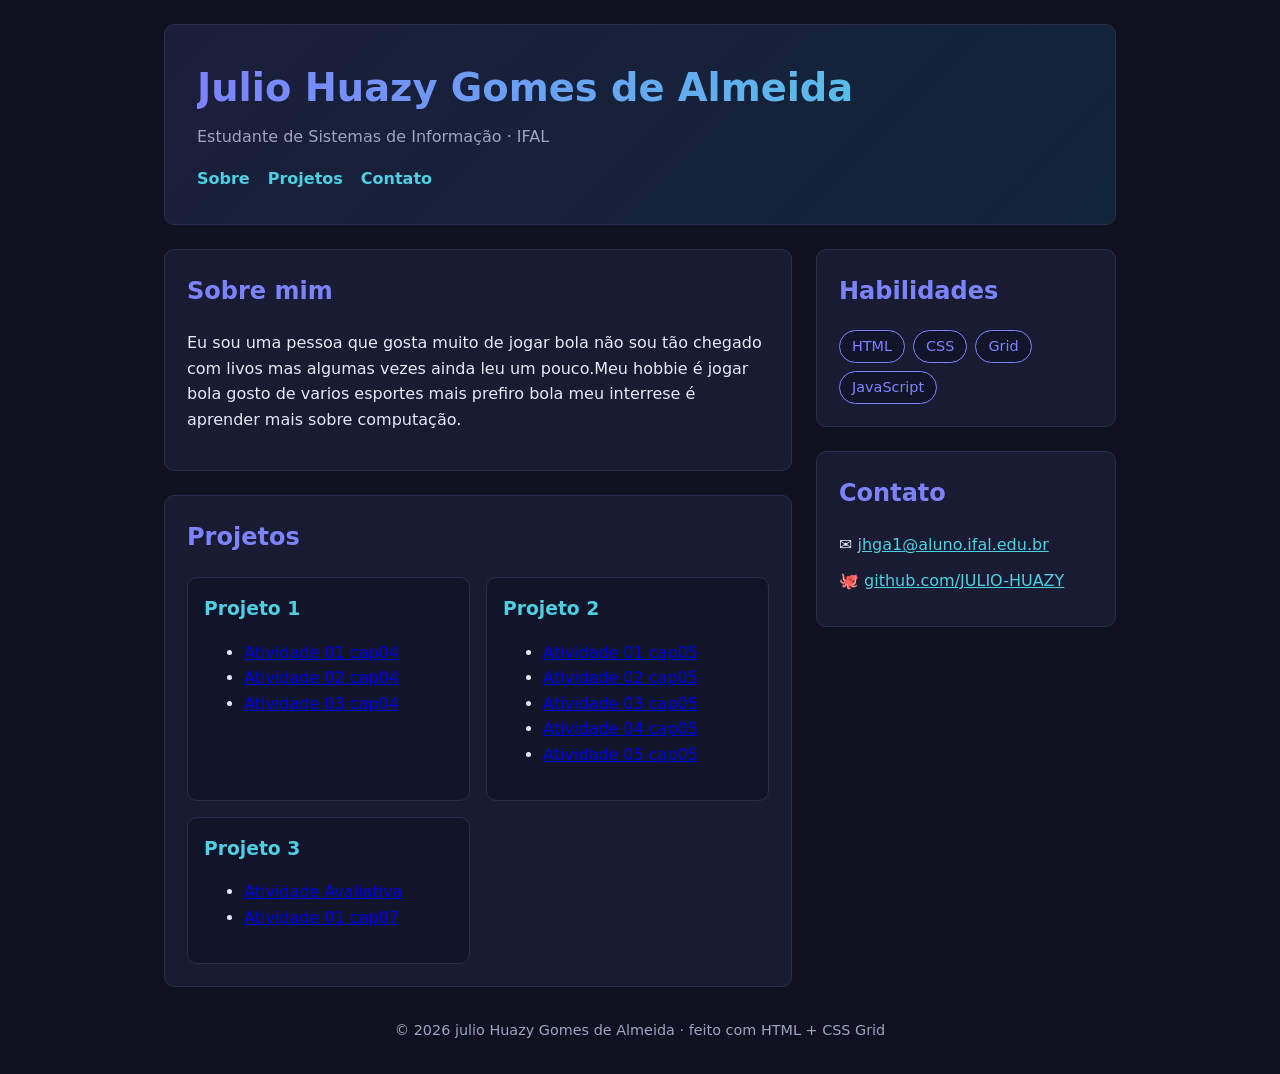
<file: index.html>
<!DOCTYPE html>
<!-- ============================================================
     TEMPLATE — Página pessoal com CSS Grid
     Programação Web / Introdução às Tecnologias Web — IFAL

     COMO USAR:
     1) Copie ESTE index.html para o seu repositório (não mude a estrutura).
     2) Escolha UM dos 3 temas de CSS (tema-1-indigo.css, tema-2-escuro.css
        ou tema-3-editorial.css) e salve-o no seu projeto como  estilo.css
        (é o nome que este HTML carrega logo abaixo).
     3) Troque os textos marcados com "TROQUE" pelo seu conteúdo.

     IMPORTANTE: o LAYOUT é feito com CSS Grid e é o mesmo nos 3 temas.
     Você escolhe a APARÊNCIA (fonte, cores, bordas), não o layout.
     ============================================================ -->
<html lang="pt-BR">

<head>
  <meta charset="UTF-8">
  <meta name="viewport" content="width=device-width, initial-scale=1.0">
  <title>Página Pessoal — Julio Huazy Gomes de Almeida</title>
  <!-- Salve o tema escolhido como "estilo.css" (mesma pasta deste arquivo) -->
  <link rel="stylesheet" href="estilo.css">
</head>

<body>
  <div class="pagina">

    <!-- ====== CABEÇALHO — TROQUE pelo seu nome e sua frase ====== -->
    <header class="cabecalho">
      <h1>Julio Huazy Gomes de Almeida</h1>
      <p>Estudante de Sistemas de Informação · IFAL</p>
      <nav>
        <a href="#sobre">Sobre</a>
        <a href="#projetos">Projetos</a>
        <a href="#contato">Contato</a>
      </nav>
    </header>

    <!-- ====== CONTEÚDO PRINCIPAL ====== -->
    <main class="principal">
      <section id="sobre" class="cartao">
        <h2>Sobre mim</h2>
        <!-- TROQUE por uma breve apresentação sua -->
        <p> Eu sou uma pessoa que gosta muito de jogar bola
            não sou tão chegado com livos mas algumas vezes 
            ainda leu um pouco.Meu hobbie é jogar bola gosto 
            de varios esportes mais prefiro bola meu interrese 
            é aprender mais sobre computação.</p>
      </section>

      <section id="projetos" class="cartao">
        <h2>Projetos</h2>
        <!-- Galeria com Grid: cada .projeto é um card; adicione/remova à vontade -->
        <div class="projetos">
          <article class="projeto">
            <h3>Projeto 1</h3>
               
          <ul> 
			  
              <li><a href="/cop04/at01-tabela-basica.html">Atividade 01 cap04</li>
		      <li><a href="/cop04/at02-tabela-semantica.html">Atividade 02 cap04</li> 
		      <li><a href="/cop04/at03-listas-avancadas.html">Atividade 03 cap04</li> </a>
		     
		  </ul>
               
          </article>
          <article class="projeto">
          <h3>Projeto 2</h3>
          <ul>
			  
		      <li><a href="/cap05/at01.html" >Atividade 01 cap05</li>
              <li><a href="/cap05/at02.html">Atividade 02 cap05</li>
		      <li><a href="/cap05/at03.html">Atividade 03 cap05</li>
		      <li><a href="/cap05/at04.html">Atividade 04 cap05</li>
		      <li><a href="/cap05/at05.html">Atividade 05 cap05</li></a>
		      
		  </ul>
			  
          </article>
          <article class="projeto">
          <h3>Projeto 3</h3>
          <ul>
			  
		      <li><a href="https://huazy1.github.io/text atividade-css01-sala/index.htm">Atividade Avaliativa</li>
		      <li><a href="/cap07/atv01.css.html">Atividade 01 cap07</li> </a>
          
		  </ul>
          </article>
        </div>
      </section>
    </main>

    <!-- ====== BARRA LATERAL ====== -->
    <aside class="lateral">
      <section class="cartao">
        <h2>Habilidades</h2>
        <!-- TROQUE pelas suas habilidades -->
        <ul class="habilidades">
          <li>HTML</li>
          <li>CSS</li>
          <li>Grid</li>
          <li>JavaScript</li>
        </ul>
      </section>

      <section id="contato" class="cartao">
        <h2>Contato</h2>
        <!-- TROQUE pelos seus links -->
        <ul class="contato">
          <li>✉️ <a href="jhga1@aluno.ifal.edu.br">jhga1@aluno.ifal.edu.br</a></li>
          <li>🐙 <a href="https://github.com/huazy1/huazy1.github.io">github.com/JULIO-HUAZY</a></li>
        </ul>
      </section>
    </aside>

    <!-- ====== RODAPÉ — TROQUE o nome ====== -->
    <footer class="rodape">© 2026 julio Huazy Gomes de Almeida · feito com HTML + CSS Grid</footer>

  </div>
</body>

</html>
</file>
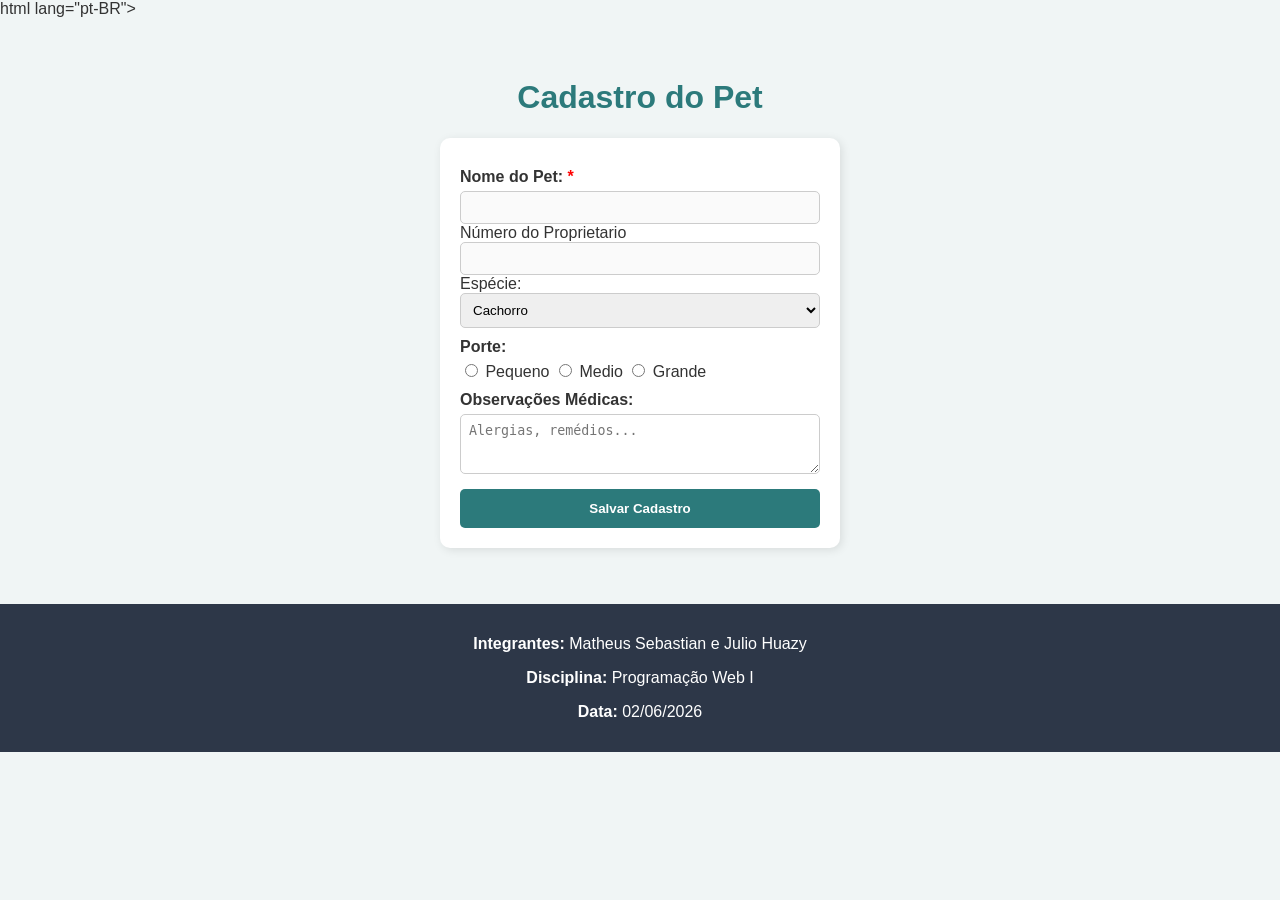
<file: text atividade-css01-sala/index.htm>
html lang="pt-BR">
<head>
    <meta charset="UTF-8">
    <title>Cadastro de Pet</title>
    <link rel="stylesheet" href="style.css">
</head>
<body>

    <main class="container">
        <h1>Cadastro do Pet </h1>
        
        <form class="form-pet" action="#" method="POST">
            <label for="nome" class="obrigatorio">Nome do Pet:</label>
            <input type="text" id="nome" class="input-padrao"

            <label for="email" class="obrigatorio">Número do Proprietario</label>
            <input type="email" id="email" class="input-padrao" 

            <label for="especie">Espécie:</label>
            <select id="especie">
              <option value="cao">Cachorro</option>  
              <option value="cao">Passaro</option>
                <option value="gato">Gato</option>
              <option value="cao">Roedores</option>
            </select>

            <label>Porte:</label>
            <input type="radio" id="p" name="porte" value="p"> Pequeno
            <input type="radio" id="p" name="porte" value="p"> Medio
            <input type="radio" id="g" name="porte" value="g"> Grande

            <label for="obs">Observações Médicas:</label>
            <textarea id="obs" placeholder="Alergias, remédios..."></textarea>

            <button type="submit" class="btn-enviar">Salvar Cadastro</button>
        </form>
    </main>

    <footer>
        <p><strong>Integrantes:</strong> Matheus Sebastian e Julio Huazy</p>
        <p><strong>Disciplina:</strong> Programação Web I</p>
        <p><strong>Data:</strong> 02/06/2026</p>
    </footer>

</body>
</html>
</file>
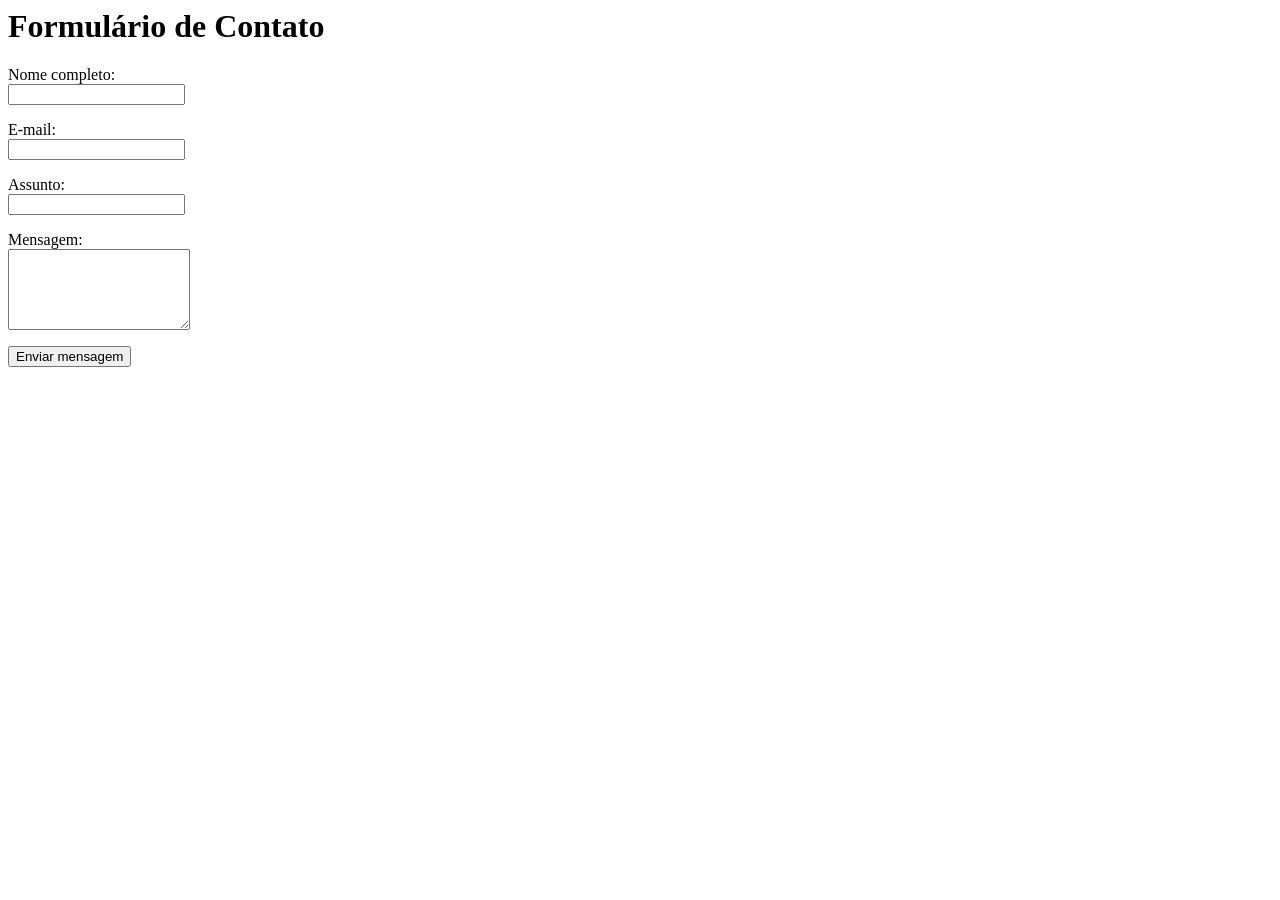
<file: cap05/at01.html>
<html lang="pt-BR">
<head>
    <meta charset="UTF-8">
    <meta name="viewport" content="width=device-width, initial-scale=1.0">
    <title>AT01 - Formulário de Contato Simples</title>
</head>
<body>

    <h1>Formulário de Contato</h1>

    <form action="https://httpbin.org/get" method="get">

        <p>
            <label for="nome">Nome completo:</label><br>
            <input type="text" id="nome" name="nome">
        </p>

        <p>
            <label for="email">E-mail:</label><br>
            <input type="email" id="email" name="email">
        </p>

        <p>
            <label for="assunto">Assunto:</label><br>
            <input type="text" id="assunto" name="assunto">
        </p>

        <p>
            <label for="mensagem">Mensagem:</label><br>
            <textarea id="mensagem" name="mensagem" rows="5"></textarea>
        </p>

        <button type="submit">Enviar mensagem</button>

    </form>

</body>
</html>
</file>
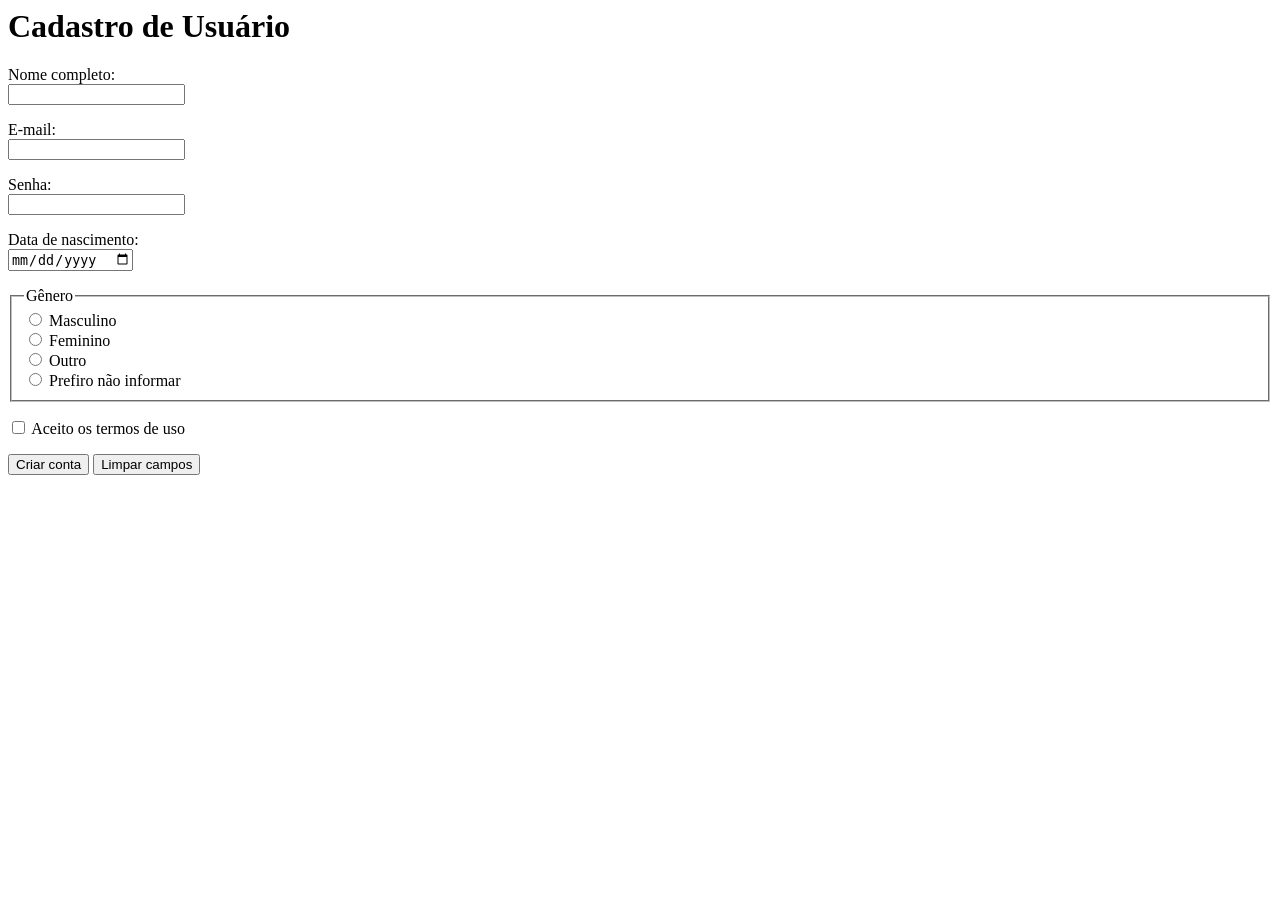
<file: cap05/at02.html>
<html lang="pt-BR">
<head>
    <meta charset="UTF-8">
    <meta name="viewport" content="width=device-width, initial-scale=1.0">
    <title>AT02 - Cadastro de Usuário</title>
</head>
<body>

    <h1>Cadastro de Usuário</h1>

    <form action="https://httpbin.org/post" method="post">

        <p>
            <label for="nome">Nome completo:</label><br>
            <input type="text" id="nome" name="nome" required minlength="3">
        </p>

        <p>
            <label for="email">E-mail:</label><br>
            <input type="email" id="email" name="email" required>
        </p>

        <p>
            <label for="senha">Senha:</label><br>
            <input type="password" id="senha" name="senha" required minlength="8">
        </p>

        <p>
            <label for="nascimento">Data de nascimento:</label><br>
            <input type="date" id="nascimento" name="nascimento" required>
        </p>

        <fieldset>
            <legend>Gênero</legend>

            <input type="radio" id="masculino" name="genero" value="masculino">
            <label for="masculino">Masculino</label><br>

            <input type="radio" id="feminino" name="genero" value="feminino">
            <label for="feminino">Feminino</label><br>

            <input type="radio" id="outro" name="genero" value="outro">
            <label for="outro">Outro</label><br>

            <input type="radio" id="naoInformar" name="genero" value="prefiro_nao_informar">
            <label for="naoInformar">Prefiro não informar</label>
        </fieldset>

        <p>
            <input type="checkbox" id="aceite" name="aceite" value="sim" required>
            <label for="aceite">Aceito os termos de uso</label>
        </p>

        <button type="submit">Criar conta</button>
        <button type="reset">Limpar campos</button>

    </form>

</body>
</html>
</file>
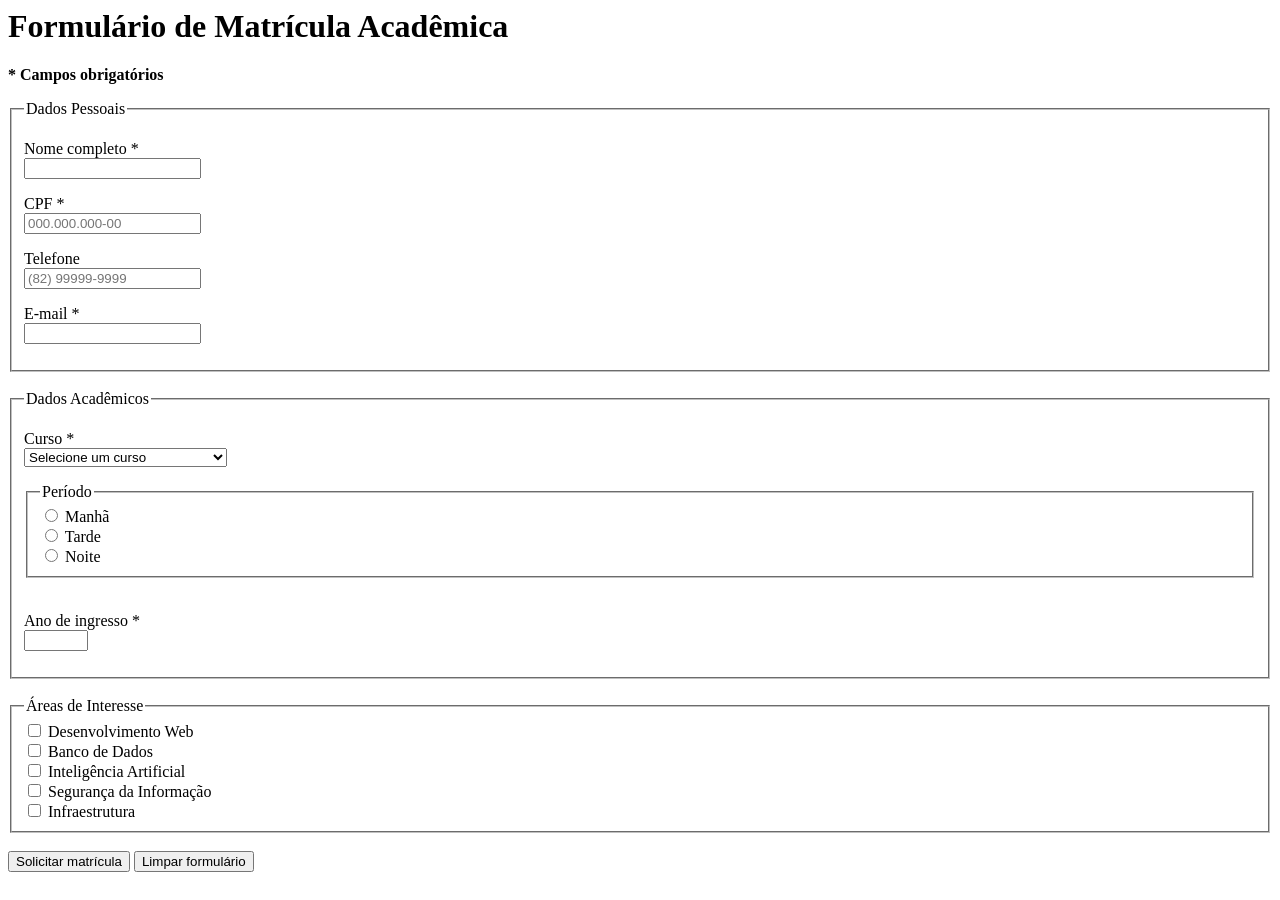
<file: cap05/at03.html>
<html lang="pt-BR">
<head>
    <meta charset="UTF-8">
    <meta name="viewport" content="width=device-width, initial-scale=1.0">
    <title>AT03 - Formulário de Matrícula Acadêmica</title>
</head>
<body>

    <h1>Formulário de Matrícula Acadêmica</h1>
    <p><strong>* Campos obrigatórios</strong></p>

    <form action="https://httpbin.org/post" method="post">

        <!-- Dados Pessoais -->
        <fieldset>
            <legend>Dados Pessoais</legend>

            <p>
                <label for="nome">Nome completo *</label><br>
                <input type="text" id="nome" name="nome"
                       required minlength="5" maxlength="100">
            </p>

            <p>
                <label for="cpf">CPF *</label><br>
                <input type="text" id="cpf" name="cpf"
                       required
                       pattern="\d{3}\.\d{3}\.\d{3}-\d{2}"
                       placeholder="000.000.000-00"
                       title="CPF no formato 000.000.000-00">
            </p>

            <p>
                <label for="telefone">Telefone</label><br>
                <input type="tel" id="telefone" name="telefone"
                       pattern="\(\d{2}\)\s\d{4,5}-\d{4}"
                       placeholder="(82) 99999-9999">
            </p>

            <p>
                <label for="email">E-mail *</label><br>
                <input type="email" id="email" name="email" required>
            </p>
        </fieldset>

        <br>

        <!-- Dados Acadêmicos -->
        <fieldset>
            <legend>Dados Acadêmicos</legend>

            <p>
                <label for="curso">Curso *</label><br>
                <select id="curso" name="curso" required>
                    <option value="">Selecione um curso</option>

                    <optgroup label="Computação">
                        <option>Sistemas de Informação</option>
                        <option>Ciência da Computação</option>
                        <option>Engenharia da Computação</option>
                    </optgroup>

                    <optgroup label="Gestão">
                        <option>Administração</option>
                        <option>Ciências Contábeis</option>
                    </optgroup>
                </select>
            </p>

            <fieldset>
                <legend>Período</legend>

                <input type="radio" id="manha" name="periodo" value="Manhã">
                <label for="manha">Manhã</label><br>

                <input type="radio" id="tarde" name="periodo" value="Tarde">
                <label for="tarde">Tarde</label><br>

                <input type="radio" id="noite" name="periodo" value="Noite">
                <label for="noite">Noite</label>
            </fieldset>

            <br>

            <p>
                <label for="ano">Ano de ingresso *</label><br>
                <input type="number" id="ano" name="ano_ingresso"
                       min="2025" max="2030" required>
            </p>
        </fieldset>

        <br>

        <!-- Áreas de Interesse -->
        <fieldset>
            <legend>Áreas de Interesse</legend>

            <input type="checkbox" id="web" name="interesses[]" value="Desenvolvimento Web">
            <label for="web">Desenvolvimento Web</label><br>

            <input type="checkbox" id="bd" name="interesses[]" value="Banco de Dados">
            <label for="bd">Banco de Dados</label><br>

            <input type="checkbox" id="ia" name="interesses[]" value="Inteligência Artificial">
            <label for="ia">Inteligência Artificial</label><br>

            <input type="checkbox" id="seguranca" name="interesses[]" value="Segurança da Informação">
            <label for="seguranca">Segurança da Informação</label><br>

            <input type="checkbox" id="infra" name="interesses[]" value="Infraestrutura">
            <label for="infra">Infraestrutura</label>
        </fieldset>

        <br>

        <button type="submit">Solicitar matrícula</button>
        <button type="reset">Limpar formulário</button>

    </form>

</body>
</html>
</file>
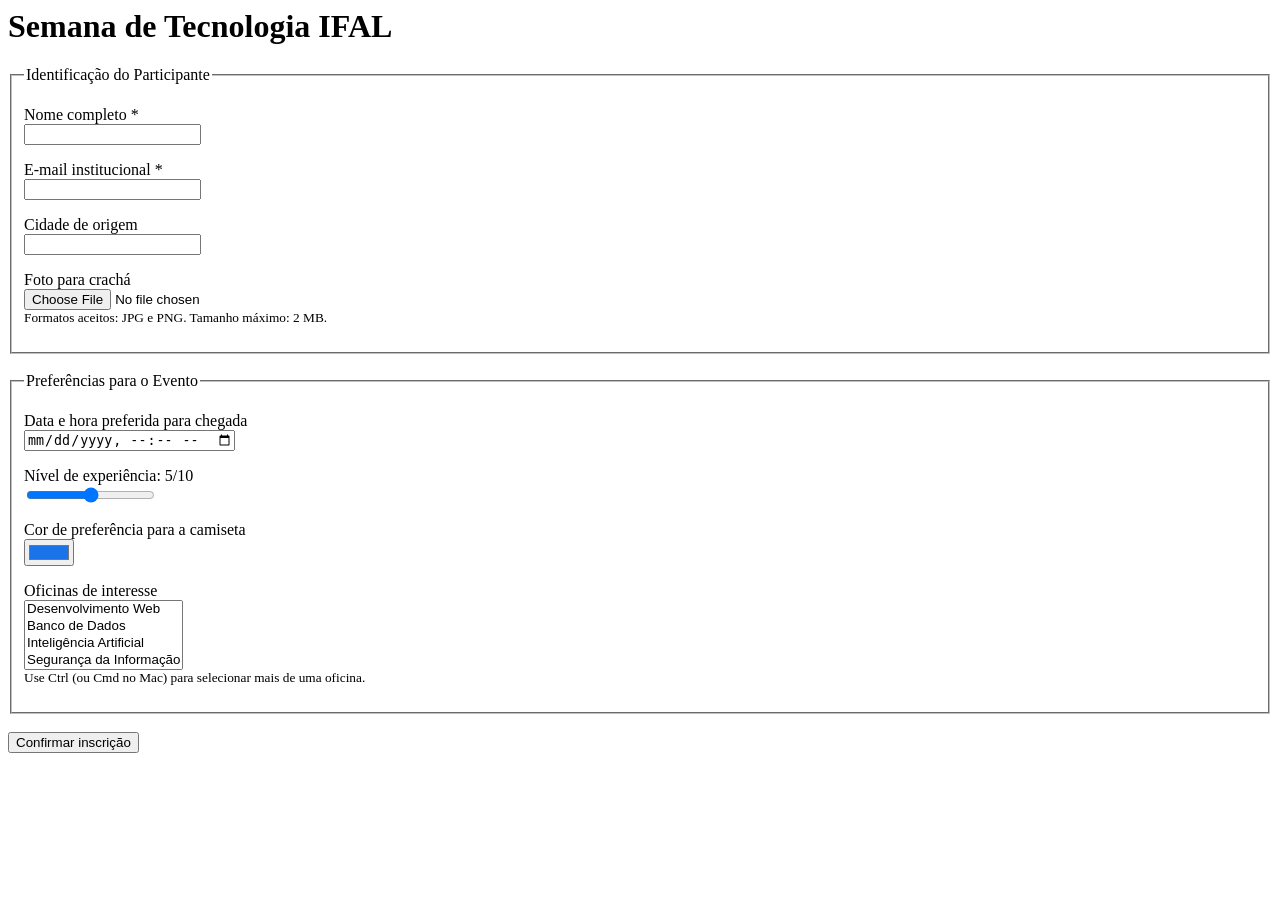
<file: cap05/at04.html>
<html lang="pt-BR">
<head>
    <meta charset="UTF-8">
    <meta name="viewport" content="width=device-width, initial-scale=1.0">
    <title>AT04 - Inscrição em Evento</title>
</head>
<body>

    <h1>Semana de Tecnologia IFAL</h1>

    <form action="https://httpbin.org/post" method="post" enctype="multipart/form-data">

        <input type="hidden" name="edicao" value="2026">

        <fieldset>
            <legend>Identificação do Participante</legend>

            <p>
                <label for="nome">Nome completo *</label><br>
                <input type="text" id="nome" name="nome" required>
            </p>

            <p>
                <label for="email">E-mail institucional *</label><br>
                <input type="email" id="email" name="email" required>
            </p>

            <p>
                <label for="cidade">Cidade de origem</label><br>
                <input type="text" id="cidade" name="cidade" list="cidades">

                <datalist id="cidades">
                    <option value="Maceió">
                    <option value="Arapiraca">
                    <option value="Palmeira dos Índios">
                    <option value="Rio Largo">
                    <option value="União dos Palmares">
                    <option value="Penedo">
                    <option value="Delmiro Gouveia">
                    <option value="São Miguel dos Campos">
                </datalist>
            </p>

            <p>
                <label for="foto">Foto para crachá</label><br>
                <input
                    type="file"
                    id="foto"
                    name="foto"
                    accept="image/jpeg,image/png"
                    aria-describedby="info-foto">
                <br>
                <small id="info-foto">
                    Formatos aceitos: JPG e PNG. Tamanho máximo: 2 MB.
                </small>
            </p>

        </fieldset>

        <br>

        <fieldset>
            <legend>Preferências para o Evento</legend>

            <p>
                <label for="chegada">Data e hora preferida para chegada</label><br>
                <input type="datetime-local" id="chegada" name="chegada">
            </p>

            <p>
                <label for="experiencia">
                    Nível de experiência:
                    <span id="valor-experiencia">5</span>/10
                </label><br>

                <input
                    type="range"
                    id="experiencia"
                    name="experiencia"
                    min="0"
                    max="10"
                    step="1"
                    value="5"
                    oninput="document.getElementById('valor-experiencia').textContent=this.value">
            </p>

            <p>
                <label for="cor">Cor de preferência para a camiseta</label><br>
                <input
                    type="color"
                    id="cor"
                    name="cor_camiseta"
                    value="#1a73e8">
            </p>

            <p>
                <label for="oficinas">Oficinas de interesse</label><br>

                <select
                    id="oficinas"
                    name="oficinas[]"
                    multiple
                    size="4"
                    aria-describedby="info-oficinas">

                    <option>Desenvolvimento Web</option>
                    <option>Banco de Dados</option>
                    <option>Inteligência Artificial</option>
                    <option>Segurança da Informação</option>
                    <option>Computação em Nuvem</option>
                </select>

                <br>

                <small id="info-oficinas">
                    Use Ctrl (ou Cmd no Mac) para selecionar mais de uma oficina.
                </small>
            </p>

        </fieldset>

        <br>

        <button type="submit">Confirmar inscrição</button>

    </form>

</body>
</html>
</file>
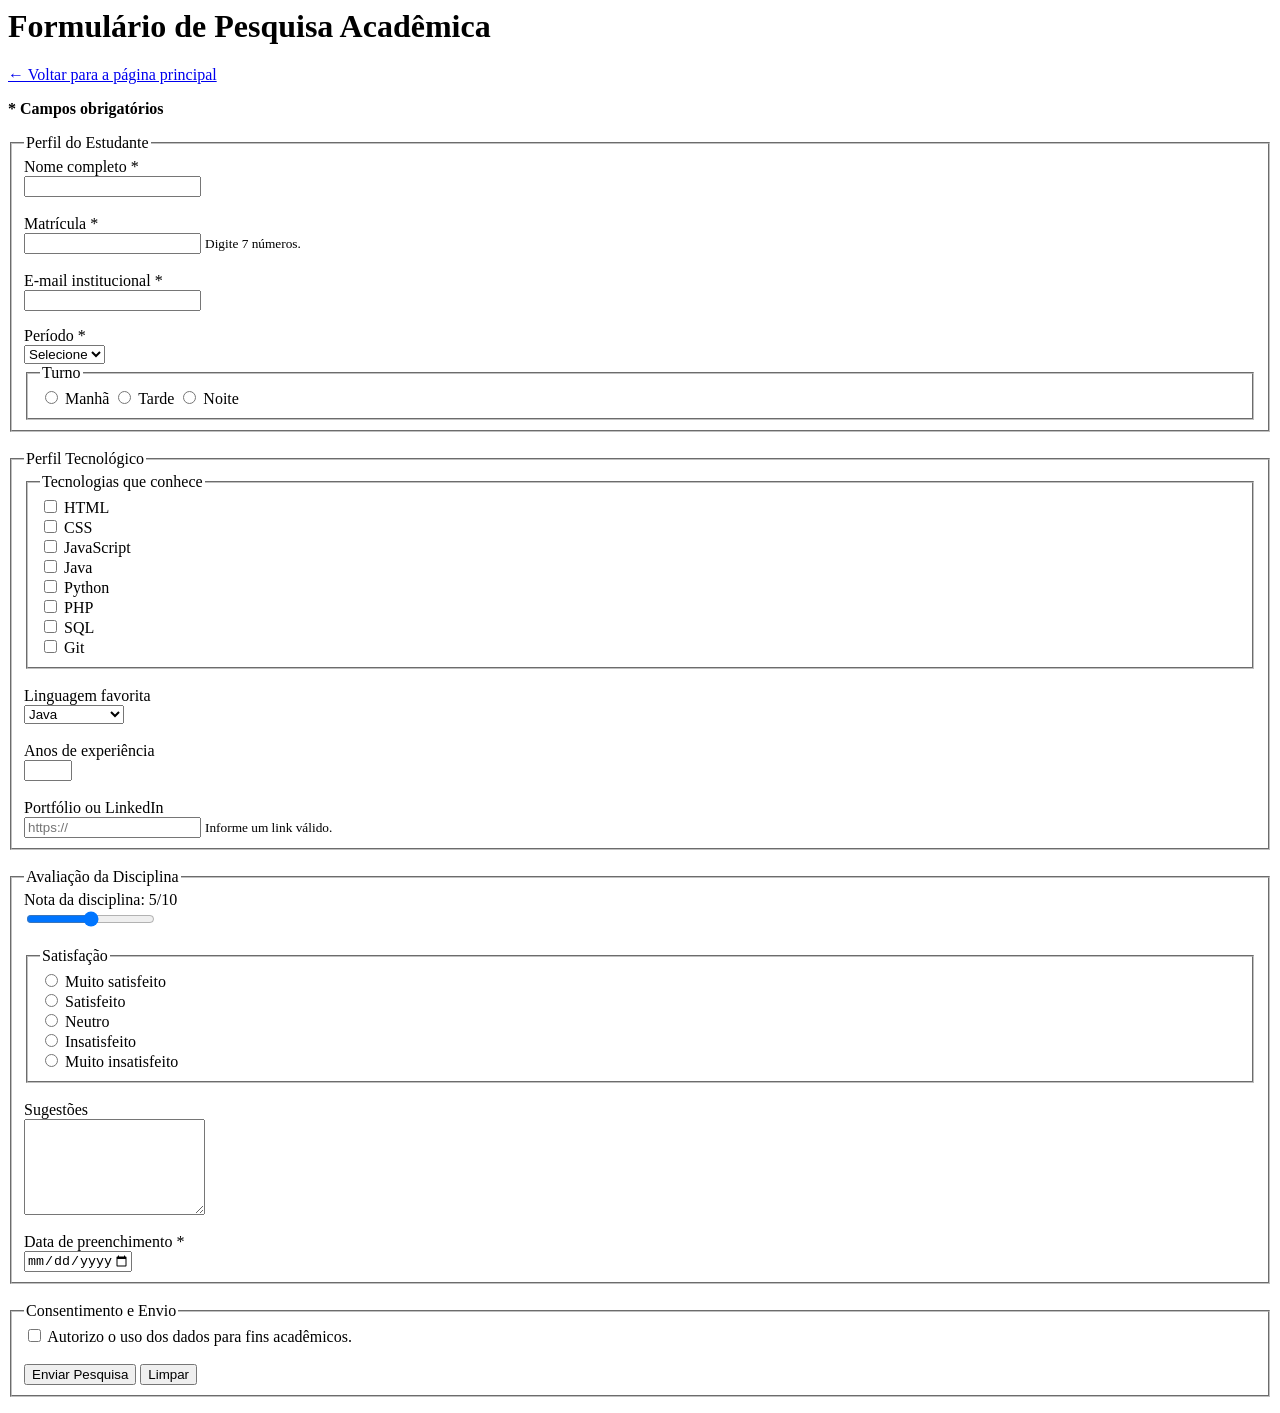
<file: cap05/at05.html>
<html lang="pt-BR">
<head>
  <meta charset="UTF-8">
  <meta name="viewport" content="width=device-width, initial-scale=1.0">
  <title>PWEB1 — Cap. 05 — AT05 — Formulário de Pesquisa Acadêmica</title>
</head>
<body>

<header>
  <h1>Formulário de Pesquisa Acadêmica</h1>
  <p><a href="../index.html">← Voltar para a página principal</a></p>
</header>

<main>

<p><strong>* Campos obrigatórios</strong></p>

<form action="https://httpbin.org/post" method="post" novalidate>

  <input type="hidden" name="pesquisa_id" value="PWEB1-2026-1">

  <!-- Perfil do estudante -->
  <fieldset>
    <legend>Perfil do Estudante</legend>

    <label for="nome">Nome completo *</label><br>
    <input type="text" id="nome" name="nome" required aria-required="true" autocomplete="name">
    <br><br>

    <label for="matricula">Matrícula *</label><br>
    <input type="text" id="matricula" name="matricula"
           pattern="\d{7}" required
           aria-required="true"
           aria-describedby="info-matricula">
    <small id="info-matricula">Digite 7 números.</small>
    <br><br>

    <label for="email">E-mail institucional *</label><br>
    <input
      type="email"
      id="email"
      name="email"
      pattern="[a-zA-Z0-9._%+\-]+@ifal\.edu\.br"
      required
      autocomplete="email"
      aria-required="true"
      aria-invalid="false"
      aria-describedby="erro-email"
      onblur="validarEmail(this)">
    <p id="erro-email" role="alert"></p>

    <label for="periodo">Período *</label><br>
    <select id="periodo" name="periodo" required aria-required="true">
      <option value="">Selecione</option>
      <option>1º</option>
      <option>2º</option>
      <option>3º</option>
      <option>4º</option>
      <option>5º</option>
      <option>6º</option>
      <option>7º</option>
      <option>8º</option>
    </select>

    <fieldset>
      <legend>Turno</legend>

      <input type="radio" id="manha" name="turno" value="Manhã">
      <label for="manha">Manhã</label>

      <input type="radio" id="tarde" name="turno" value="Tarde">
      <label for="tarde">Tarde</label>

      <input type="radio" id="noite" name="turno" value="Noite">
      <label for="noite">Noite</label>
    </fieldset>

  </fieldset>

  <br>

  <!-- Perfil Tecnológico -->
  <fieldset>
    <legend>Perfil Tecnológico</legend>

    <fieldset>
      <legend>Tecnologias que conhece</legend>

      <input type="checkbox" name="tecnologias[]" value="HTML"> HTML<br>
      <input type="checkbox" name="tecnologias[]" value="CSS"> CSS<br>
      <input type="checkbox" name="tecnologias[]" value="JavaScript"> JavaScript<br>
      <input type="checkbox" name="tecnologias[]" value="Java"> Java<br>
      <input type="checkbox" name="tecnologias[]" value="Python"> Python<br>
      <input type="checkbox" name="tecnologias[]" value="PHP"> PHP<br>
      <input type="checkbox" name="tecnologias[]" value="SQL"> SQL<br>
      <input type="checkbox" name="tecnologias[]" value="Git"> Git
    </fieldset>

    <br>

    <label for="linguagem">Linguagem favorita</label><br>
    <select id="linguagem" name="linguagem">
      <optgroup label="Orientada a Objetos">
        <option>Java</option>
        <option>C#</option>
      </optgroup>

      <optgroup label="Script">
        <option>JavaScript</option>
        <option>Python</option>
        <option>PHP</option>
      </optgroup>
    </select>

    <br><br>

    <label for="anos">Anos de experiência</label><br>
    <input type="number" id="anos" name="anos" min="0" max="30">

    <br><br>

    <label for="portfolio">Portfólio ou LinkedIn</label><br>
    <input type="url"
           id="portfolio"
           name="portfolio"
           placeholder="https://"
           aria-describedby="info-link">
    <small id="info-link">Informe um link válido.</small>

  </fieldset>

  <br>

  <!-- Avaliação -->
  <fieldset>
    <legend>Avaliação da Disciplina</legend>

    <label for="nota">
      Nota da disciplina:
      <span id="valor-nota">5</span>/10
    </label><br>

    <input
      type="range"
      id="nota"
      name="nota"
      min="0"
      max="10"
      value="5"
      oninput="document.getElementById('valor-nota').textContent=this.value">

    <br><br>

    <fieldset>
      <legend>Satisfação</legend>

      <input type="radio" name="satisfacao" value="Muito satisfeito"> Muito satisfeito<br>
      <input type="radio" name="satisfacao" value="Satisfeito"> Satisfeito<br>
      <input type="radio" name="satisfacao" value="Neutro"> Neutro<br>
      <input type="radio" name="satisfacao" value="Insatisfeito"> Insatisfeito<br>
      <input type="radio" name="satisfacao" value="Muito insatisfeito"> Muito insatisfeito
    </fieldset>

    <br>

    <label for="sugestoes">Sugestões</label><br>
    <textarea id="sugestoes" name="sugestoes" rows="6" maxlength="1000"></textarea>

    <br><br>

    <label for="data_preenchimento">Data de preenchimento *</label><br>
    <input type="date"
           id="data_preenchimento"
           name="data_preenchimento"
           required
           aria-required="true">

  </fieldset>

  <br>

  <!-- Consentimento -->
  <fieldset>
    <legend>Consentimento e Envio</legend>

    <input
      type="checkbox"
      id="consentimento"
      name="consentimento"
      required
      aria-required="true">

    <label for="consentimento">
      Autorizo o uso dos dados para fins acadêmicos.
    </label>

    <br><br>

    <button type="submit">Enviar Pesquisa</button>
    <button type="reset">Limpar</button>

  </fieldset>

</form>

</main>

<script>
function validarEmail(campo) {
  const erro = document.getElementById('erro-email');

  if (!campo.value.endsWith('@ifal.edu.br')) {
    erro.textContent = 'Informe seu e-mail institucional (@ifal.edu.br)';
    campo.setAttribute('aria-invalid', 'true');
  } else {
    erro.textContent = '';
    campo.setAttribute('aria-invalid', 'false');
  }
}

document.getElementById('data_preenchimento').max =
  new Date().toISOString().split('T')[0];
</script>

</body>
</html>
</file>
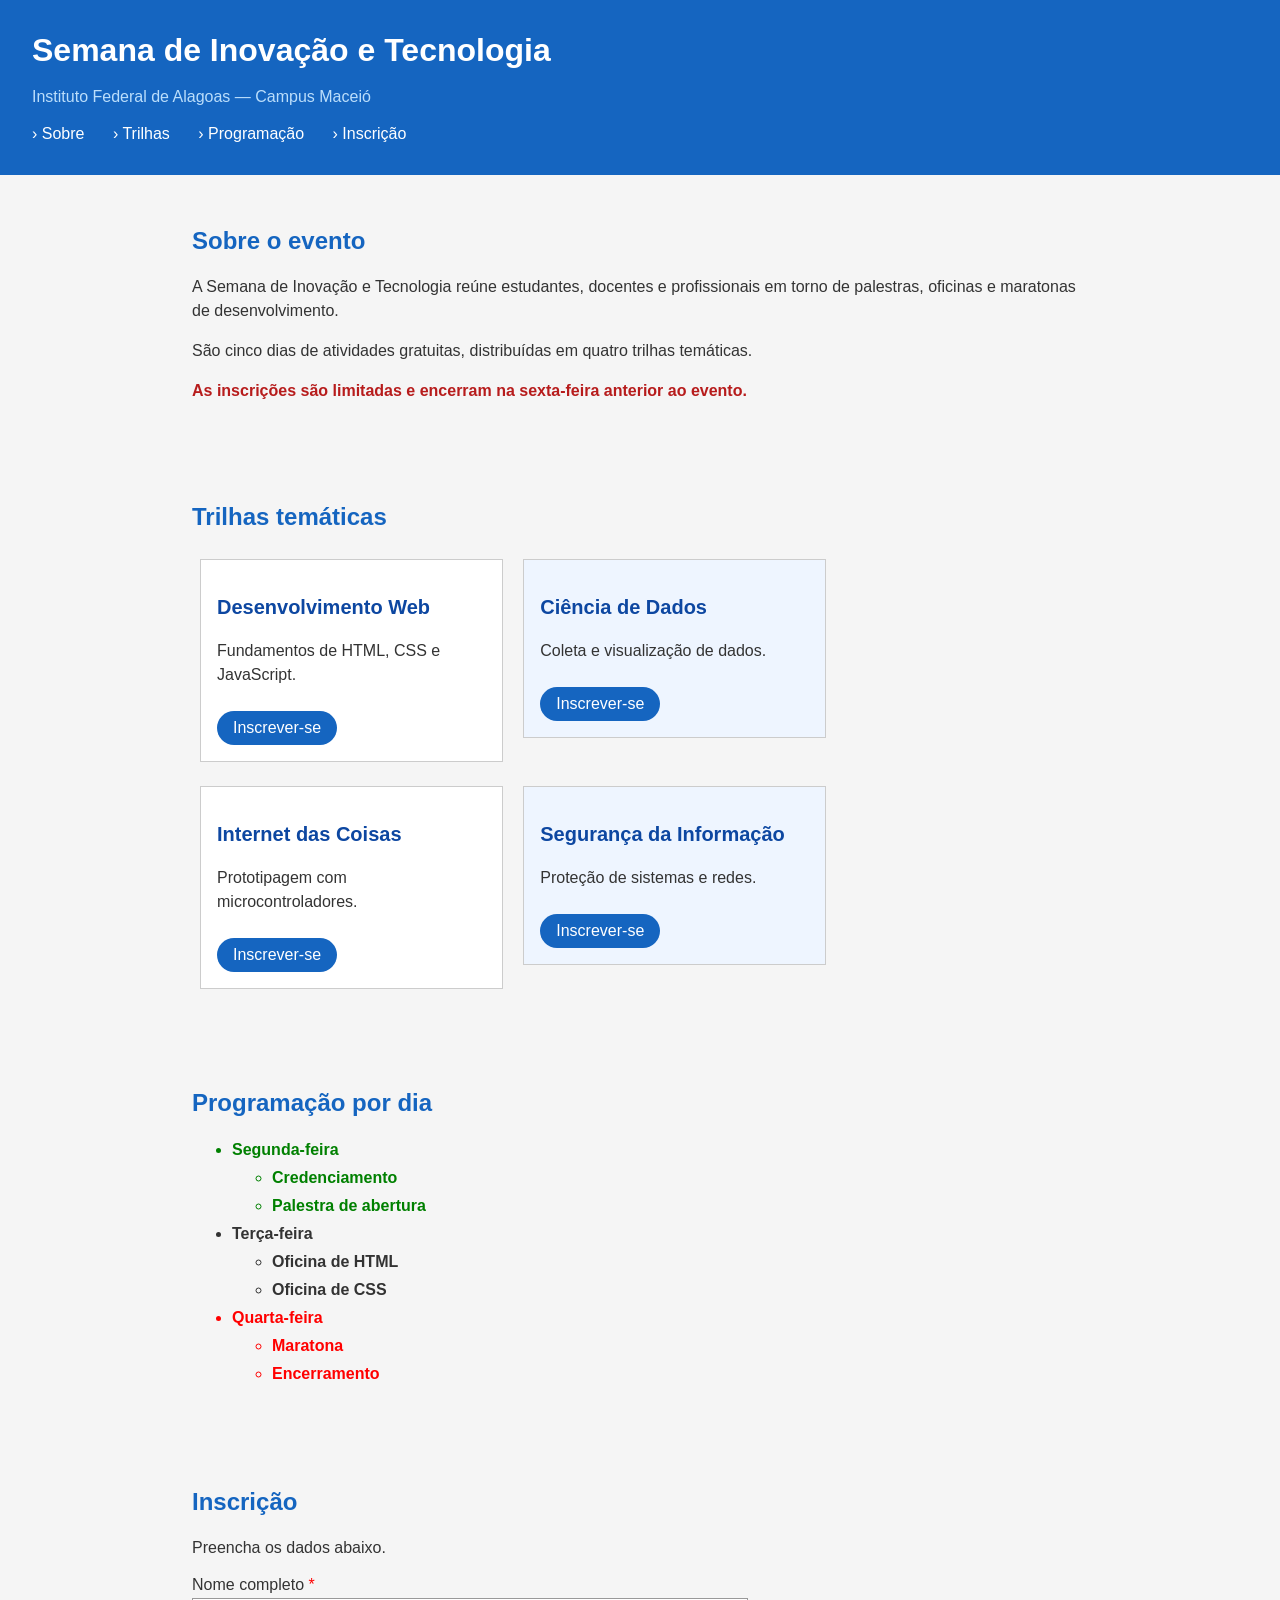
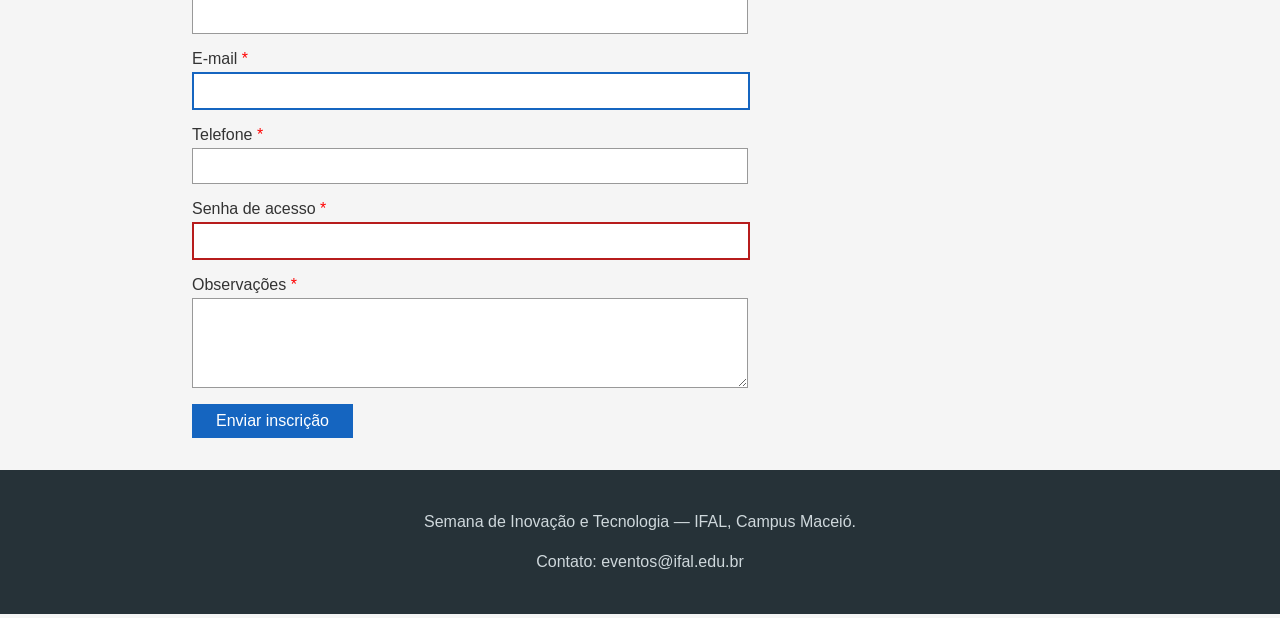
<file: cap07/atv01.css.html>
<!DOCTYPE html>
<html lang="pt-BR">
<head>
  <meta charset="UTF-8">
  <meta name="viewport" content="width=device-width, initial-scale=1.0">
  <title>Semana de Inovação e Tecnologia — IFAL</title>

  <style>
  

  /* ---------- Base ---------- */
  body {
    font-family: Arial, Helvetica, sans-serif;
    margin: 0;
    color: #333;
    background-color: #f5f5f5;
  }

  /* ---------- Cabeçalho ---------- */
  .cabecalho {
    background-color: #1565c0;
    padding: 2rem;
  }

  h1, h2, h3 {
    font-family: Arial, Helvetica, sans-serif;
  }

  h1 {
    color: #fff;
    font-size: 2rem;
    margin: 0;
  }

  .subtitulo {
    color: #bbdefb;
    font-size: 1rem;
  }

  /* ---------- Menu ---------- */
  .menu ul {
    list-style: none;
    padding: 0;
    margin: 1rem 0 0;
  }

  .menu li {
    display: inline-block;
    margin-right: 1.5rem;
  }

  .menu > ul a {
    color: #fff;
    font-size: 1rem;
    text-decoration: none;
  }

  .menu > ul a::before {
    content: "› ";
  }

  .menu > ul a:hover {
    text-decoration: underline;
  }

  /* ---------- Seções ---------- */
  .secao {
    padding: 2rem;
    max-width: 70%;
    margin: auto;
  }

  h2 {
    color: #1565c0;
    font-size: 1.5rem;
  }

  h3 {
    color: #0d47a1;
    font-size: 1.25rem;
  }

  h2 + p {
    margin-top: 1rem;
  }

  p {
    font-size: 1rem;
    line-height: 1.5rem;
  }

  .destaque {
    font-size: 1rem;
    font-weight: bold;
    color: #b71c1c;
  }

  .destaque ~ p {
    background: #fff8dc;
    padding: .5rem;
  }

  /* ---------- Cartões ---------- */
  .cartao {
    display: inline-block;
    width: 30%;
    vertical-align: top;
    border: 1px solid #ccc;
    background: #fff;
    padding: 1em;
    margin: .5em;
  }

  .cartao:nth-child(odd) {
    background: #fff;
  }

  .cartao:nth-child(even) {
    background: #eef5ff;
  }

  .cartao:not(:last-child) {
    margin-bottom: 1em;
  }

  .botao {
    display: inline-block;
    background: #1565c0;
    color: #fff;
    font-size: 1rem;
    text-decoration: none;
    padding: .5em 1em;
    margin-top: .5em;
    border-radius: 4px;
  }

  .cartao .botao {
    border-radius: 20px;
  }

  .botao:hover {
    background: #0d47a1;
  }

  /* ---------- Lista ---------- */
  .lista-dias {
    font-size: 1rem;
    line-height: 1.75rem;
  }

  .lista-dias > li {
    font-weight: bold;
  }

  .lista-dias > li:first-child {
    color: green;
  }

  .lista-dias > li:last-child {
    color: red;
  }

  /* ---------- Formulário ---------- */
  .formulario {
    max-width: 60%;
  }

  label {
    display: block;
    font-size: 1rem;
    margin-top: 1rem;
  }

  label::after {
    content: " *";
    color: red;
  }

  input,
  textarea {
    display: block;
    width: 100%;
    font-size: 1rem;
    padding: .5rem;
    margin-top: .25rem;
    border: 1px solid #999;
  }

  input:focus,
  textarea:focus {
    outline: 2px solid #1565c0;
  }

  input[type="email"] {
    border: 2px solid #1565c0;
  }

  input[type="password"] {
    border: 2px solid #b71c1c;
  }

  button {
    font-size: 1rem;
    color: #fff;
    background: #1565c0;
    padding: .5rem 1.5rem;
    margin-top: 1rem;
    border: none;
    cursor: pointer;
  }

  button:hover {
    background: #0d47a1;
  }

  /* ---------- Rodapé ---------- */
  .rodape {
    background: #263238;
    color: #cfd8dc;
    padding: 1.5rem;
    font-size: .875rem;
    text-align: center;
  }
  </style>

</head>
<body>

<header class="cabecalho">
  <h1>Semana de Inovação e Tecnologia</h1>
  <p class="subtitulo">Instituto Federal de Alagoas — Campus Maceió</p>

  <nav class="menu">
    <ul>
      <li><a href="#sobre">Sobre</a></li>
      <li><a href="#trilhas">Trilhas</a></li>
      <li><a href="#programacao">Programação</a></li>
      <li><a href="#inscricao">Inscrição</a></li>
    </ul>
  </nav>
</header>

<main>

<section id="sobre" class="secao">
  <h2>Sobre o evento</h2>
  <p>A Semana de Inovação e Tecnologia reúne estudantes, docentes e profissionais em torno de palestras, oficinas e maratonas de desenvolvimento.</p>
  <p>São cinco dias de atividades gratuitas, distribuídas em quatro trilhas temáticas.</p>
  <p class="destaque">As inscrições são limitadas e encerram na sexta-feira anterior ao evento.</p>
</section>

<section id="trilhas" class="secao">
  <h2>Trilhas temáticas</h2>

  <div class="grade">

    <article class="cartao">
      <h3>Desenvolvimento Web</h3>
      <p>Fundamentos de HTML, CSS e JavaScript.</p>
      <a href="#inscricao" class="botao">Inscrever-se</a>
    </article>

    <article class="cartao">
      <h3>Ciência de Dados</h3>
      <p>Coleta e visualização de dados.</p>
      <a href="#inscricao" class="botao">Inscrever-se</a>
    </article>

    <article class="cartao">
      <h3>Internet das Coisas</h3>
      <p>Prototipagem com microcontroladores.</p>
      <a href="#inscricao" class="botao">Inscrever-se</a>
    </article>

    <article class="cartao">
      <h3>Segurança da Informação</h3>
      <p>Proteção de sistemas e redes.</p>
      <a href="#inscricao" class="botao">Inscrever-se</a>
    </article>

  </div>
</section>

<section id="programacao" class="secao">
  <h2>Programação por dia</h2>

  <ul class="lista-dias">
    <li>Segunda-feira
      <ul>
        <li>Credenciamento</li>
        <li>Palestra de abertura</li>
      </ul>
    </li>

    <li>Terça-feira
      <ul>
        <li>Oficina de HTML</li>
        <li>Oficina de CSS</li>
      </ul>
    </li>

    <li>Quarta-feira
      <ul>
        <li>Maratona</li>
        <li>Encerramento</li>
      </ul>
    </li>
  </ul>

</section>

<section id="inscricao" class="secao">

  <h2>Inscrição</h2>

  <p>Preencha os dados abaixo.</p>

  <form class="formulario">

    <label for="nome">Nome completo</label>
    <input type="text" id="nome">

    <label for="email">E-mail</label>
    <input type="email" id="email">

    <label for="telefone">Telefone</label>
    <input type="tel" id="telefone">

    <label for="senha">Senha de acesso</label>
    <input type="password" id="senha">

    <label for="mensagem">Observações</label>
    <textarea id="mensagem" rows="4"></textarea>

    <button type="submit">Enviar inscrição</button>

  </form>

</section>

</main>

<footer class="rodape">
  <p>Semana de Inovação e Tecnologia — IFAL, Campus Maceió.</p>
  <p>Contato: eventos@ifal.edu.br</p>
</footer>

</body>
</html>
</file>
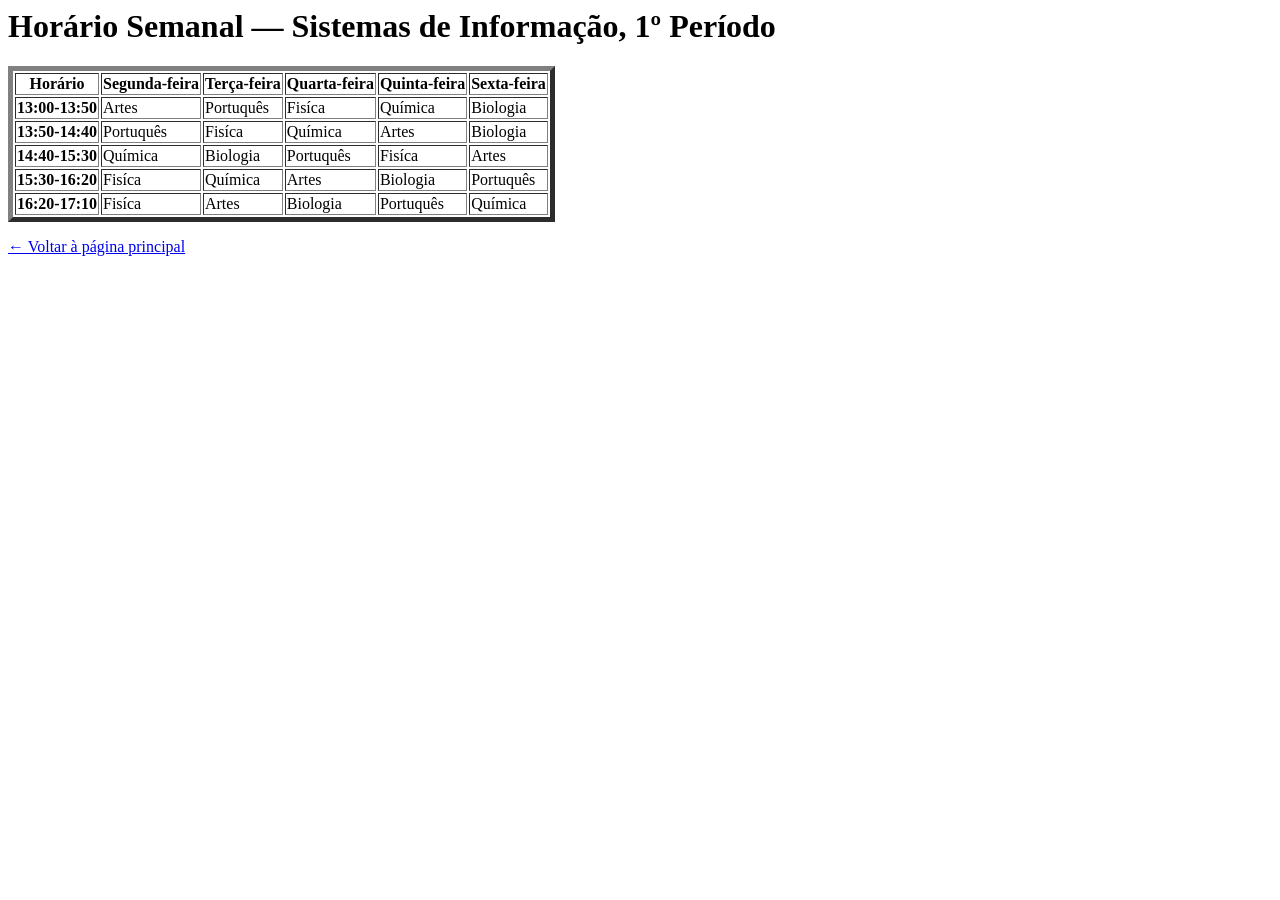
<file: cop04/at01-tabela-basica.html>
<html lang="pt-BR">
<head>
  <meta charset="UTF-8">
  <title>Horário Semanal — Cap. 4 / Ativ. 1</title>
</head>
<body>
  <h1>Horário Semanal — Sistemas de Informação, 1º Período</h1>

  <table border="5">
    <tr>
     <th>Horário</th>
     <th>Segunda-feira</th>
     <th>Terça-feira</th>
     <th>Quarta-feira</th>
     <th>Quinta-feira</th>
     <th>Sexta-feira</th>
    </tr>
    <tr>
     <th>13:00-13:50</th>
     <td>Artes</td>
     <td>Portuquês</td>
     <td>Fisíca</td>
     <td>Química</td>
     <td>Biologia</td>
    </tr>
	
    <tr>
     <th>13:50-14:40</th>
     <td>Portuquês</td>	  
     <td>Fisíca</td>
     <td>Química</td>
     <td>Artes</td>
     <td>Biologia</td>
    </tr>
	
    <tr>
     <th>14:40-15:30</th>
     <td>Química</td>
     <td>Biologia</td>
     <td>Portuquês</td>
     <td>Fisíca</td>
     <td>Artes</td>
    </tr>
    
    <tr>
     <th>15:30-16:20</th>
     <td>Fisíca</td>
     <td>Química</td>
     <td>Artes</td>
     <td>Biologia</td>
     <td>Portuquês</td>
    </tr>
    
    <tr>
     <th>16:20-17:10</th>
     <td>Fisíca</td>
     <td>Artes</td>
     <td>Biologia</td>
     <td>Portuquês</td>
     <td>Química</td>
    </tr>
  </table>

  <p><a href="https://huazy1.github.io/">← Voltar à página principal</a></p>
</body>
</html>
</file>
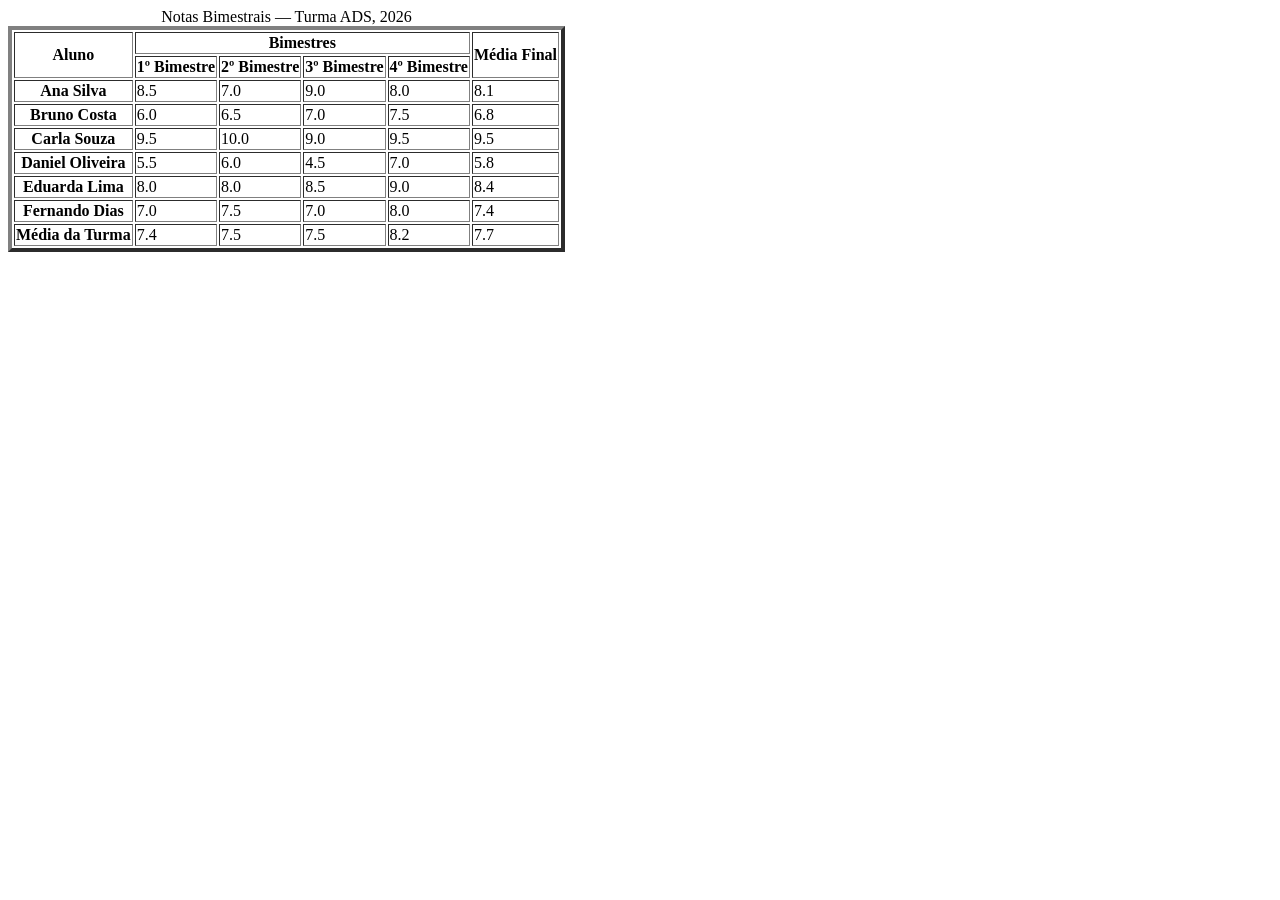
<file: cop04/at02-tabela-semantica.html>
<html lang="pt-br">
<head>
    <meta charset="UTF-8">
    <meta name="viewport" content="width=device-width, initial-scale=1.0">
    <title>Atividade 2 — Tabela Semântica com Mesclagem</title>
    
</head>
<body>

    <table border="4">
        <caption>Notas Bimestrais — Turma ADS, 2026</caption>
        
        <thead>
            <tr>
                <th rowspan="2" scope="col">Aluno</th>
                <th colspan="4" scope="colgroup">Bimestres</th>
                <th rowspan="2" scope="col">Média Final</th>
            </tr>
            <tr>
                <th scope="col">1º Bimestre</th>
                <th scope="col">2º Bimestre</th>
                <th scope="col">3º Bimestre</th>
                <th scope="col">4º Bimestre</th>
            </tr>
        </thead>

        <tbody>
            <tr>
                <th scope="row">Ana Silva</th>
                <td>8.5</td>
                <td>7.0</td>
                <td>9.0</td>
                <td>8.0</td>
                <td>8.1</td>
            </tr>
            <tr>
                <th scope="row">Bruno Costa</th>
                <td>6.0</td>
                <td>6.5</td>
                <td>7.0</td>
                <td>7.5</td>
                <td>6.8</td>
            </tr>
            <tr>
                <th scope="row">Carla Souza</th>
                <td>9.5</td>
                <td>10.0</td>
                <td>9.0</td>
                <td>9.5</td>
                <td>9.5</td>
            </tr>
            <tr>
                <th scope="row">Daniel Oliveira</th>
                <td>5.5</td>
                <td>6.0</td>
                <td>4.5</td>
                <td>7.0</td>
                <td>5.8</td>
            </tr>
            <tr>
                <th scope="row">Eduarda Lima</th>
                <td>8.0</td>
                <td>8.0</td>
                <td>8.5</td>
                <td>9.0</td>
                <td>8.4</td>
            </tr>
            <tr>
                <th scope="row">Fernando Dias</th>
                <td>7.0</td>
                <td>7.5</td>
                <td>7.0</td>
                <td>8.0</td>
                <td>7.4</td>
            </tr>
        </tbody>

        <tfoot>
            <tr>
                <th scope="row">Média da Turma</th>
                <td>7.4</td>
                <td>7.5</td>
                <td>7.5</td>
                <td>8.2</td>
                <td>7.7</td>
            </tr>
        </tfoot>
    </table>

</body>
</html>
</file>
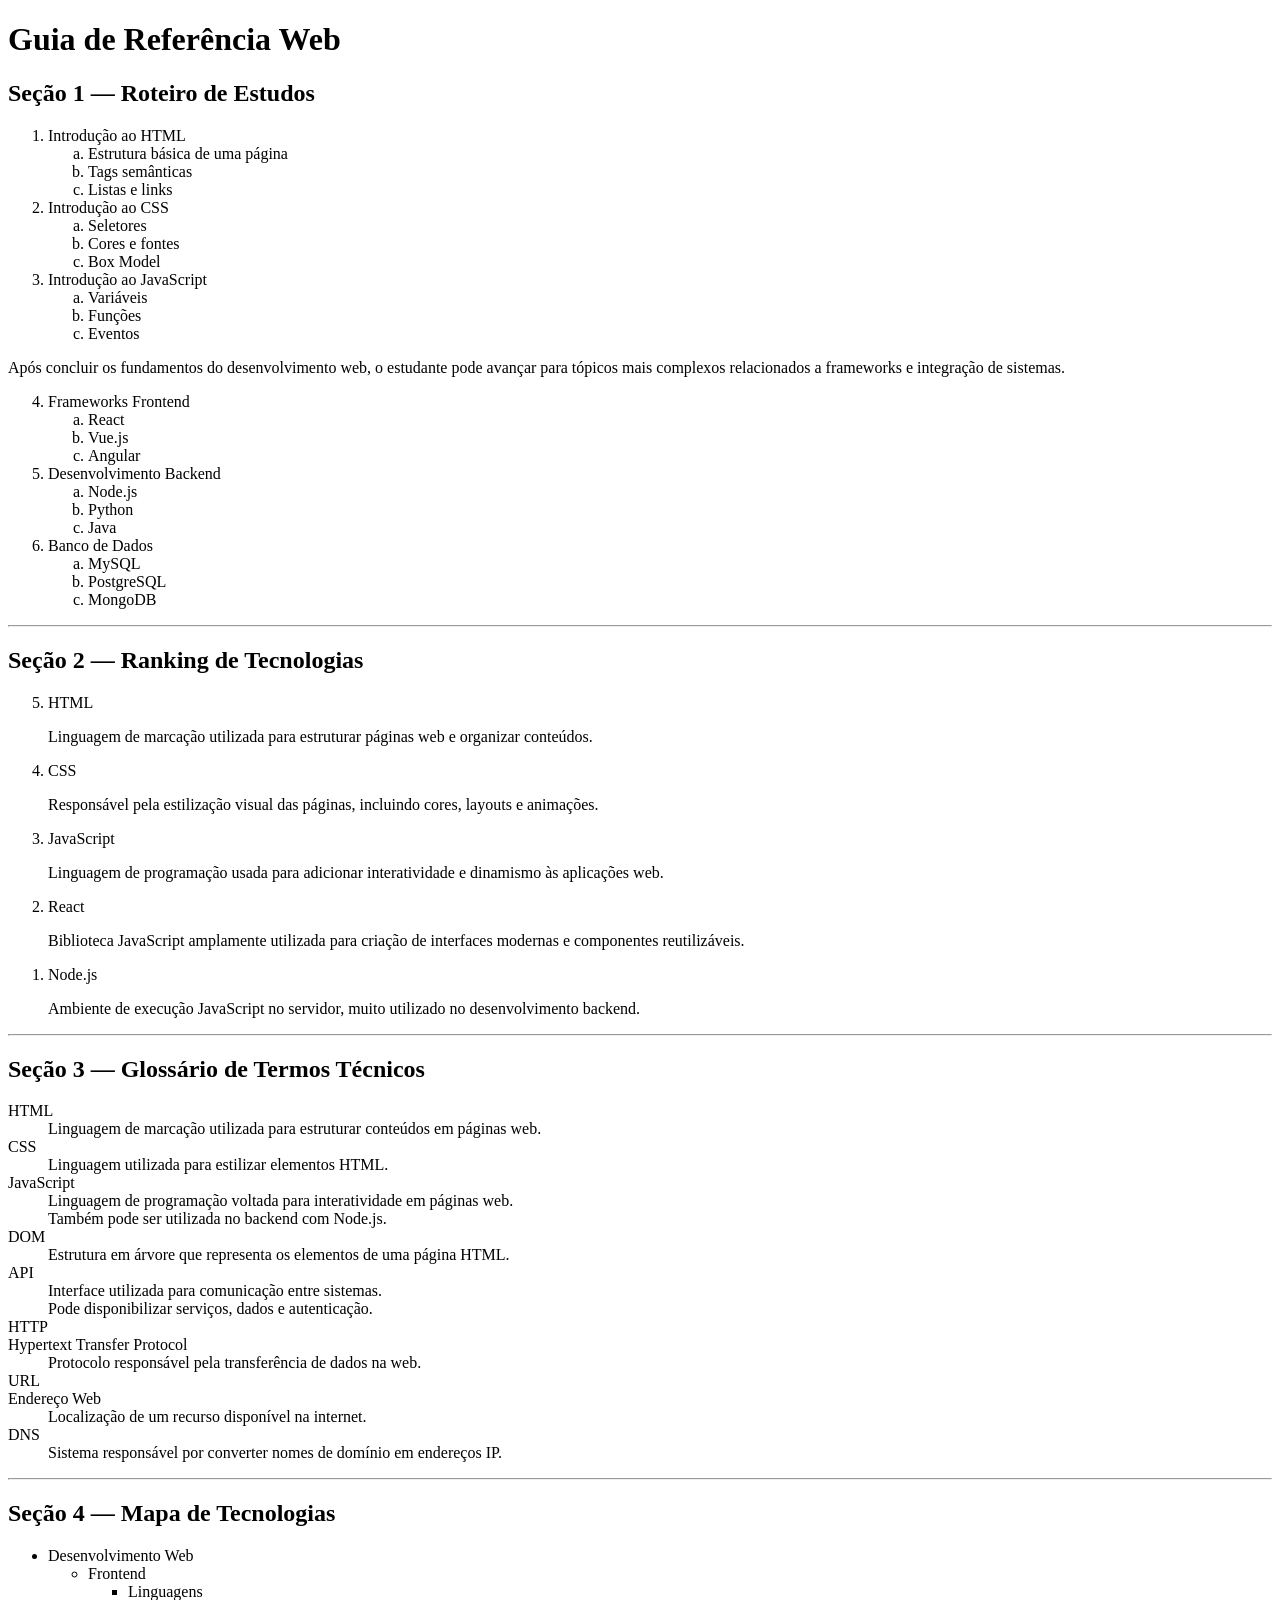
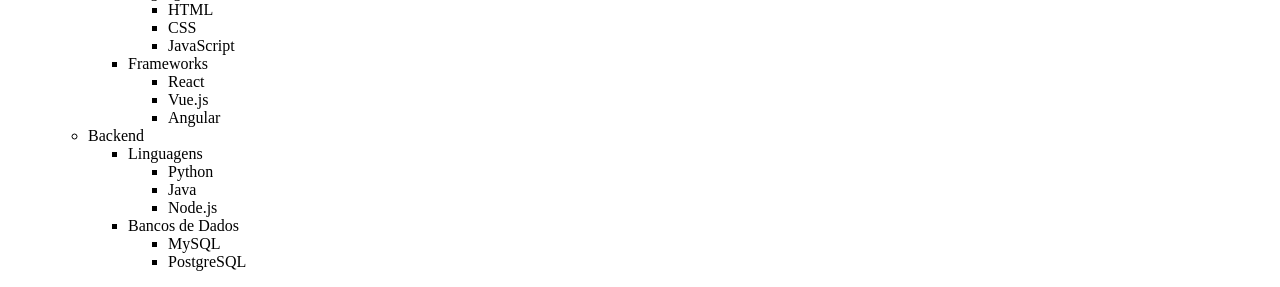
<file: cop04/at03-listas-avancadas.html>
<!DOCTYPE html>
<html lang="pt-BR">
<head>
    <meta charset="UTF-8">
    <meta name="viewport" content="width=device-width, initial-scale=1.0">
    <title>Atividade 3 — Listas Avançadas e Glossário Técnico</title>
</head>
<body>

    <h1>Guia de Referência Web</h1>

    <section>
        <h2>Seção 1 — Roteiro de Estudos</h2>

        <ol>
            <li>
                Introdução ao HTML
                <ol type="a">
                    <li>Estrutura básica de uma página</li>
                    <li>Tags semânticas</li>
                    <li>Listas e links</li>
                </ol>
            </li>

            <li>
                Introdução ao CSS
                <ol type="a">
                    <li>Seletores</li>
                    <li>Cores e fontes</li>
                    <li>Box Model</li>
                </ol>
            </li>

            <li>
                Introdução ao JavaScript
                <ol type="a">
                    <li>Variáveis</li>
                    <li>Funções</li>
                    <li>Eventos</li>
                </ol>
            </li>
        </ol>

        <p>
            Após concluir os fundamentos do desenvolvimento web,
            o estudante pode avançar para tópicos mais complexos
            relacionados a frameworks e integração de sistemas.
        </p>

        <ol start="4">
            <li>
                Frameworks Frontend
                <ol type="a">
                    <li>React</li>
                    <li>Vue.js</li>
                    <li>Angular</li>
                </ol>
            </li>

            <li>
                Desenvolvimento Backend
                <ol type="a">
                    <li>Node.js</li>
                    <li>Python</li>
                    <li>Java</li>
                </ol>
            </li>

            <li>
                Banco de Dados
                <ol type="a">
                    <li>MySQL</li>
                    <li>PostgreSQL</li>
                    <li>MongoDB</li>
                </ol>
            </li>
        </ol>
    </section>

    <hr>

    <section>
        <h2>Seção 2 — Ranking de Tecnologias</h2>

        <ol reversed>
            <li>
                HTML
                <p>
                    Linguagem de marcação utilizada para estruturar
                    páginas web e organizar conteúdos.
                </p>
            </li>

            <li>
                CSS
                <p>
                    Responsável pela estilização visual das páginas,
                    incluindo cores, layouts e animações.
                </p>
            </li>

            <li>
                JavaScript
                <p>
                    Linguagem de programação usada para adicionar
                    interatividade e dinamismo às aplicações web.
                </p>
            </li>

            <li>
                React
                <p>
                    Biblioteca JavaScript amplamente utilizada para
                    criação de interfaces modernas e componentes reutilizáveis.
                </p>
            </li>

            <li>
                Node.js
                <p>
                    Ambiente de execução JavaScript no servidor,
                    muito utilizado no desenvolvimento backend.
                </p>
            </li>
        </ol>
    </section>

    <hr>

    <section>
        <h2>Seção 3 — Glossário de Termos Técnicos</h2>

        <dl>

            <dt>HTML</dt>
            <dd>
                Linguagem de marcação utilizada para estruturar
                conteúdos em páginas web.
            </dd>

            <dt>CSS</dt>
            <dd>
                Linguagem utilizada para estilizar elementos HTML.
            </dd>

            <dt>JavaScript</dt>
            <dd>
                Linguagem de programação voltada para interatividade
                em páginas web.
            </dd>
            <dd>
                Também pode ser utilizada no backend com Node.js.
            </dd>

            <dt>DOM</dt>
            <dd>
                Estrutura em árvore que representa os elementos
                de uma página HTML.
            </dd>

            <dt>API</dt>
            <dd>
                Interface utilizada para comunicação entre sistemas.
            </dd>
            <dd>
                Pode disponibilizar serviços, dados e autenticação.
            </dd>

            <dt>HTTP</dt>
            <dt>Hypertext Transfer Protocol</dt>
            <dd>
                Protocolo responsável pela transferência de dados na web.
            </dd>

            <dt>URL</dt>
            <dt>Endereço Web</dt>
            <dd>
                Localização de um recurso disponível na internet.
            </dd>

            <dt>DNS</dt>
            <dd>
                Sistema responsável por converter nomes de domínio
                em endereços IP.
            </dd>

        </dl>
    </section>

    <hr>

    <section>
        <h2>Seção 4 — Mapa de Tecnologias</h2>

        <ul>
            <li>
                Desenvolvimento Web

                <ul>
                    <li>
                        Frontend

                        <ul>
                            <li>
                                Linguagens

                                <ul>
                                    <li>HTML</li>
                                    <li>CSS</li>
                                    <li>JavaScript</li>
                                </ul>
                            </li>

                            <li>
                                Frameworks

                                <ul>
                                    <li>React</li>
                                    <li>Vue.js</li>
                                    <li>Angular</li>
                                </ul>
                            </li>
                        </ul>
                    </li>

                    <li>
                        Backend

                        <ul>
                            <li>
                                Linguagens

                                <ul>
                                    <li>Python</li>
                                    <li>Java</li>
                                    <li>Node.js</li>
                                </ul>
                            </li>

                            <li>
                                Bancos de Dados

                                <ul>
                                    <li>MySQL</li>
                                    <li>PostgreSQL</li>
                                </ul>
                            </li>
                        </ul>
                    </li>
                </ul>
            </li>
        </ul>
    </section>

</body>
</html>
</file>
<file: estilo.css>
:root {
  --cor: #7c83ff;
  --cor2: #4dd0e1;
  --texto: #e6e8f5;
  --suave: #a0a3c0;
  --fundo: #0f1020;
  --superficie: #191b33;
  --borda: #2a2d4a;
  --raio: 10px;
}

body {
  margin: 0;
  font-family: system-ui, -apple-system, "Segoe UI", sans-serif;
  color: var(--texto);
  background: var(--fundo);
  line-height: 1.6;
}

/* ============================================================
   LAYOUT (GRID) — NÃO MUDE
   ============================================================ */
* { box-sizing: border-box; }

.pagina {
  display: grid;
  grid-template-columns: 1fr 300px;
  grid-template-areas:
    "cabecalho cabecalho"
    "principal lateral"
    "rodape    rodape";
  gap: 24px;
  max-width: 1000px;
  margin: 0 auto;
  padding: 24px;
}

.cabecalho { grid-area: cabecalho; }
.principal { grid-area: principal; }
.lateral   { grid-area: lateral; }
.rodape    { grid-area: rodape; }

.projetos {
  display: grid;
  grid-template-columns: repeat(auto-fit, minmax(200px, 1fr));
  gap: 16px;
  margin-top: 14px;
}

@media (max-width: 640px) {
  .pagina {
    grid-template-columns: 1fr;
    grid-template-areas:
      "cabecalho"
      "principal"
      "lateral"
      "rodape";
  }
}
/* ===================== fim do LAYOUT ===================== */

/* ---- Aparência (mude à vontade) ---- */
.cabecalho {
  background: linear-gradient(135deg, #1b1e3a, #10243a);
  color: #fff;
  padding: 32px;
  border: 1px solid var(--borda);
  border-radius: var(--raio);
}
.cabecalho h1 {
  margin: 0;
  font-size: clamp(1.6rem, 4vw, 2.4rem);
  /* título com degradê (efeito "tech") */
  background: linear-gradient(90deg, var(--cor), var(--cor2));
  -webkit-background-clip: text;
  background-clip: text;
  color: transparent;
}
.cabecalho p { margin: 6px 0 0; color: var(--suave); }
.cabecalho nav { margin-top: 16px; display: flex; gap: 18px; flex-wrap: wrap; }
.cabecalho nav a { color: var(--cor2); text-decoration: none; font-weight: 600; }
.cabecalho nav a:hover { text-decoration: underline; }

.cartao {
  background: var(--superficie);
  border: 1px solid var(--borda);
  border-radius: var(--raio);
  padding: 22px;
}
.cartao + .cartao { margin-top: 24px; }
h2 { color: var(--cor); margin-top: 0; }

.projeto {
  background: #12142a;
  border: 1px solid var(--borda);
  border-radius: 10px;
  padding: 16px;
}
.projeto h3 { margin: 0 0 6px; color: var(--cor2); }

.habilidades { list-style: none; padding: 0; margin: 0; display: flex; flex-wrap: wrap; gap: 8px; }
.habilidades li { background: #12142a; border: 1px solid var(--cor); color: var(--cor); border-radius: 999px; padding: 4px 12px; font-size: .9rem; }
.contato { list-style: none; padding: 0; margin: 0; }
.contato li { margin: 10px 0; }
.contato a { color: var(--cor2); }
.rodape { text-align: center; color: var(--suave); padding: 8px; font-size: .9rem; }
</file>
<file: text atividade-css01-sala/style.css>
body {
    background-color: #f0f5f5;
    color: #333;
    font-family: Arial, sans-serif;
    margin: 0;
    padding: 0;
}

h1 {
    text-align: center;
    color: #2c7a7b;
}

label {
    display: block;
    margin: 10px 0 5px;
    font-weight: bold;
}

input, select, textarea {
    width: 100%;
    padding: 8px;
    border: 1px solid #ccc;
    border-radius: 5px;
    box-sizing: border-box; 
}

input[type="radio"] {
    width: auto; 
}

textarea {
    height: 60px;
}

footer {
    background-color: #2d3748;
    color: white;
    text-align: center;
    padding: 15px;
    margin-top: 30px;
}

.container {
    max-width: 400px;
    margin: 30px auto;
    padding: 10px;
}

.form-pet {
    background-color: white;
    padding: 20px;
    border-radius: 10px;
    box-shadow: 2px 2px 10px rgba(0,0,0,0.1);
}

.input-padrao {
    background-color: #fafafa;
}

.obrigatorio::after {
    content: " *";
    color: red;
}

.btn-enviar {
    background-color: #2c7a7b;
    color: white;
    border: none;
    padding: 12px;
    width: 100%;
    border-radius: 5px;
    font-weight: bold;
    cursor: pointer;
    margin-top: 15px;
}
</file>
